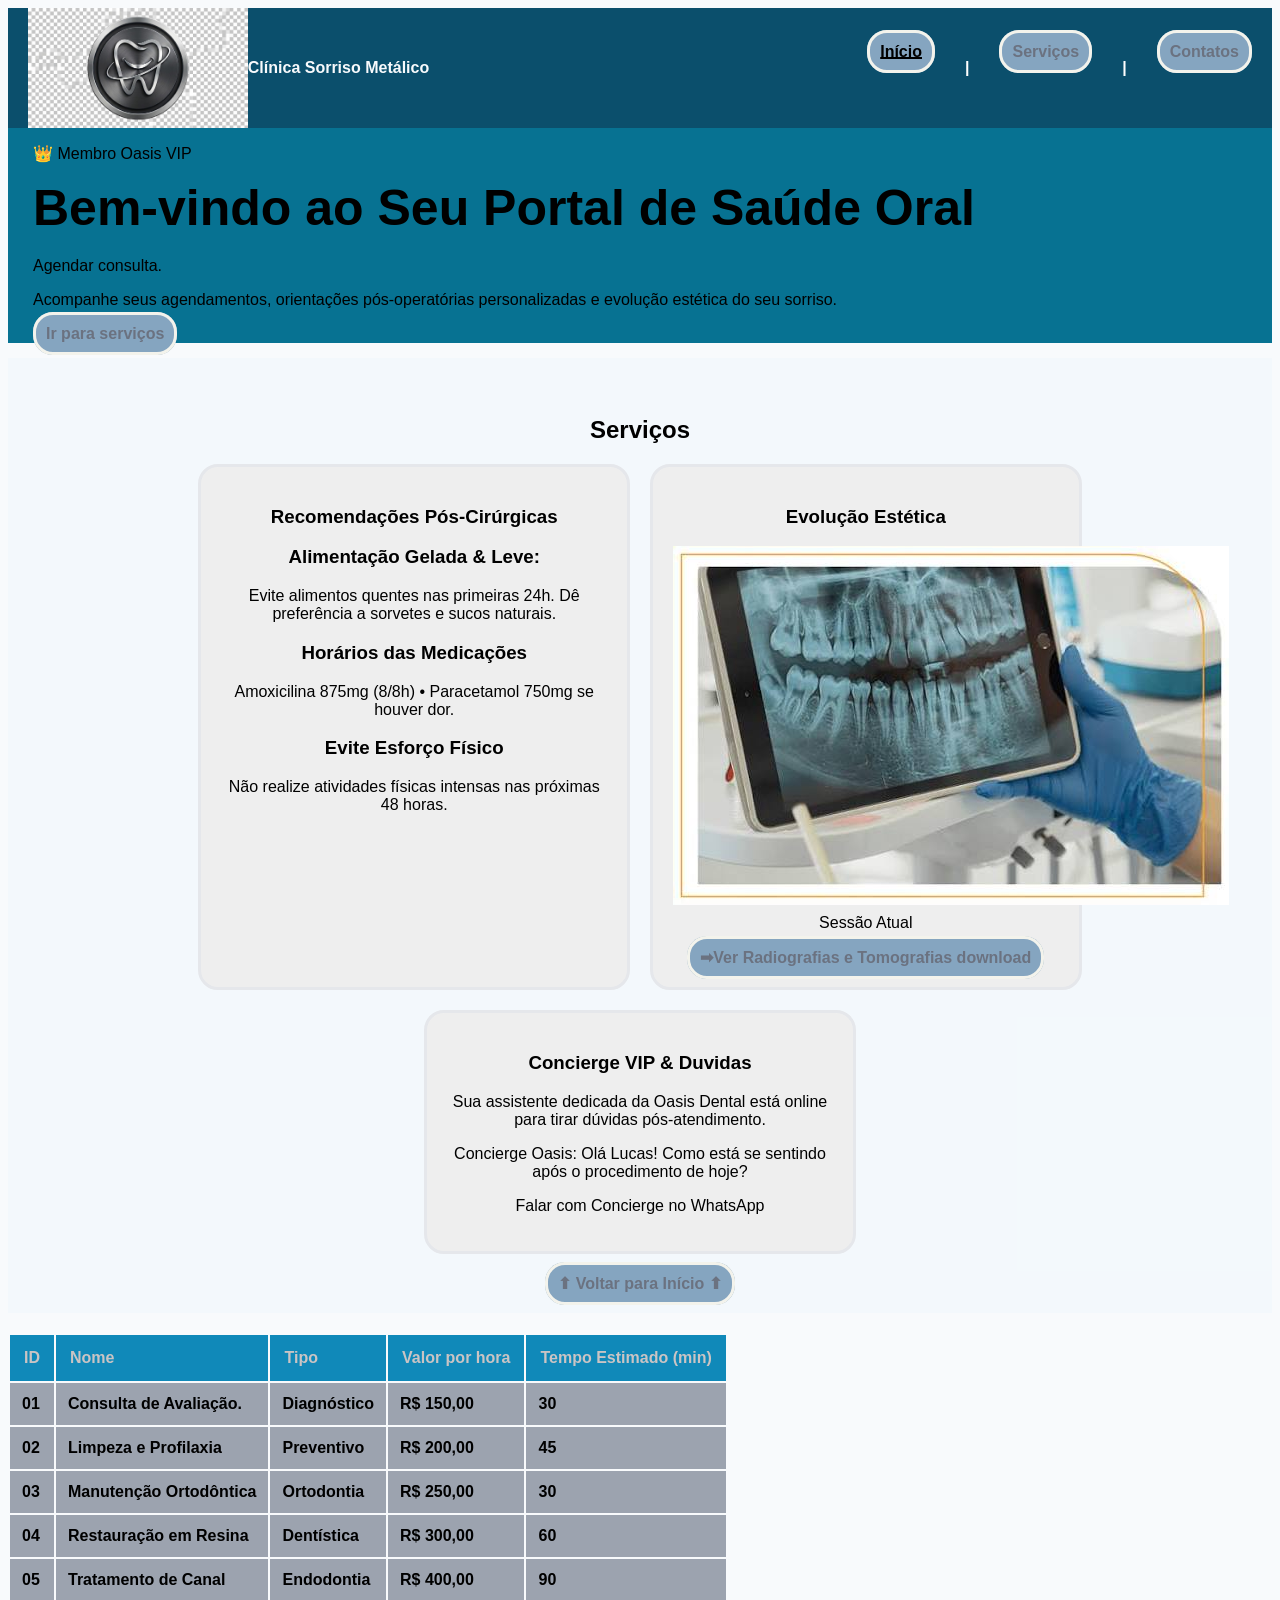
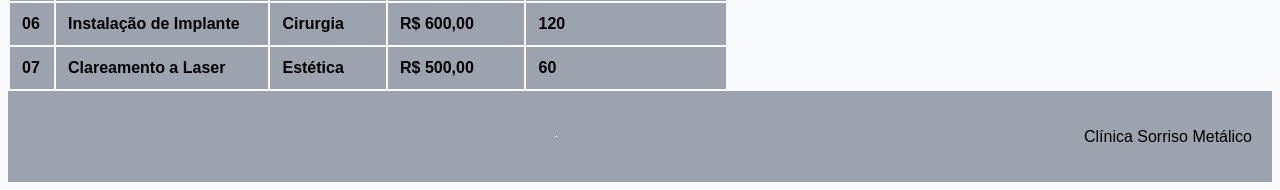
<file: index.html>
<!DOCTYPE html>
<html lang="pt-BR">
    <head>
        <meta charset="UTF-8" />
        <title>Sorriso Metálico</title>
        <link rel="stylesheet" href="css/style.css">

    </head>
    <body>
        <header>
            <section id="logo">
                <img src="assets/img.png" alt="Logo da clínica">
                <p>Clínica Sorriso Metálico</p>
            </section>
            <section id="menu">
                <section id="menu-inicio"><a href="#inicio">Início</a></section>
                <p>|</p>
                <section id="menu-servicos"><a href="#servicos">Serviços</a></section>
                <p>|</p>
                <section id="menu-contatos"><a href="#contatos">Contatos</a></section>
            </section>
        </header>
            
            <main>
                <section id="slogan">
                    <article>
                        <p class="texto_pequeno">👑 Membro Oasis VIP</p>
                        <h1>Bem-vindo ao Seu Portal de Saúde Oral</h1>
                        <p>Agendar consulta.</p>
                        <p>Acompanhe seus agendamentos, orientações pós-operatórias personalizadas e evolução estética do seu sorriso.</p>
                        <span id="ir-para-serviços"><a href="#servicos">Ir para serviços</a></span>
                    </article>
                </section>
                <section id="servicos">
                        <section id="galeria">
                            <article class="card">
                                <img>
                                <article class="card">
                                    <h2>Serviços</h2>
                                </article>
                                <section id="sobre">
                    <article class="sobre">
                    <h3>Recomendações Pós-Cirúrgicas</h3>
                    <h3>Alimentação Gelada & Leve: </h3>
                    <p>Evite alimentos quentes nas primeiras 24h. Dê preferência a sorvetes e sucos naturais.</p>
                    <h3>Horários das Medicações</h3>
                    <p>Amoxicilina 875mg (8/8h) • Paracetamol 750mg se houver dor.</p>
                    <h3>Evite Esforço Físico</h3>
                    <p>Não realize atividades físicas intensas nas próximas 48 horas.</p>
                </article>
                <article class="sobre">
                    <h3>Evolução Estética</h3>
                    <img src="assets/img/imagem1.png" alt="Imagem de uma arcada dentária">
                    <p class="texto_pequeno">Sessão Atual</p>
                    <a href="assets/img/guia.pdf" download> ➡Ver Radiografias e Tomografias download</a>
                </article>
                <article class="sobre">
                    <h3>Concierge VIP & Duvidas</h3>
                    <p>Sua assistente dedicada da Oasis Dental está online para tirar dúvidas pós-atendimento.</p>
                    <p>Concierge Oasis: Olá Lucas! Como está se sentindo após o procedimento de hoje?</p>
                    <p>Falar com Concierge no WhatsApp</p>
                </article>
            </article>
            <section>
            <a href="#menu-inicio">⬆ Voltar para Início ⬆</a>
            <section id="menu_inicio">
        </section>
    </section>
</main>
    <table>
            <thead>
                <tr>
                    <th>ID</th>
                    <th>Nome</th>
                    <th>Tipo</th>
                    <th>Valor por hora</th>
                    <th>Tempo Estimado (min)</th>
                </tr>
            </thead>
            <tbody>
                <tr>
                    <td>01</td>
                    <td>Consulta de Avaliação.</td>
                    <td>Diagnóstico</td>
                    <td>R$ 150,00</td>
                    <td>30</td>
                </tr>
                <tr>
                    <td>02</td>
                    <td>Limpeza e Profilaxia</td>
                    <td>Preventivo</td>
                    <td>R$ 200,00</td>
                    <td>45</td>
                </tr>
                <tr>
                    <td>03</td>
                    <td>Manutenção Ortodôntica</td>
                    <td>Ortodontia</td>
                    <td>R$ 250,00</td>
                    <td>30</td>
                </tr>
                <tr>
                    <td>04</td>
                    <td>Restauração em Resina</td>
                    <td>Dentística</td>
                    <td>R$ 300,00</td>
                    <td>60</td>
                </tr>
                <tr>
                    <td>05</td>
                    <td>Tratamento de Canal</td>
                    <td>Endodontia</td>
                    <td>R$ 400,00 </td>
                    <td>90</td>
                </tr>
                <tr>
                    <td>06</td>
                    <td>Instalação de Implante</td>
                    <td>Cirurgia</td>
                    <td>R$ 600,00</td>
                    <td>120</td>
                </tr>
                <tr>
                    <td>07</td>
                    <td>Clareamento a Laser</td>
                    <td>Estética</td>
                    <td>R$ 500,00</td>
                    <td>60</td>
                </tr>
            </tbody>
        </table>
        <footer>
            <hr>
            <article class="#contatos"></article>                    
            <p>Clínica Sorriso Metálico</p>
        </footer>
    </body>
    </html>
</file>
<file: css/style.css>
* {

header {
    background-color: #0B4F6C;
    padding: 0;
    margin: 0;
    box-sizing: border-box;
     display: flex;
    justify-content: space-between;
    padding-left: 20px;
    padding-right: 20px;
    align-items: center;
}
}
body {
    background-color: #F8FAFC;
    font-family: Verdana, Geneva, Tahoma, sans-serif;
    color: black;
}

a {
    text-decoration: none;
    color: #6B7280;
    background-color:rgb(133, 165, 192);
    font-weight: bold;
    padding:10px;
    border-radius: 20px;
    border-style: solid;
    border-color: rgb(243, 243, 236);
}
#logo {
    display: flex;
    align-items: center;
    font-weight: bold;
    color: #F8FAFC ;
}
#logo img {
    height: 120px;
}
#menu {
    color: white;
    display: flex;
    gap: 30px;
    font-weight: bold;
}
#menu-inicio a {
    color:black;
    text-underline-offset: 0px;
    text-decoration:underline;
    text-decoration-thickness: 2px;
}
.texto-pequeno {
    font-family: Verdana, Tahoma, sans-serif;
    font-size:x-small;
    font-weight: bold;
    text-transform: uppercase;
    color:black;
}
#slogan {
    background-color:#F8FAFC;
    background-color:#077292;
    padding-left: 25px;
    justify-content:space-between;
    align-items: center;
    display:flex;
    margin-bottom: 15px;
    gap: 15px;
}
#slogan h1 {
    font-size: 50px;
    margin-top: 5px;
    margin-bottom: 20px;
}
#ir-para-introducao a:hover {
    color: #f1e4e4 ;
}
#slogan img {
    width: 450px;
    height: 450px;
}
#introducao {
    padding: 20px;
}
#sobre {
    display: flex;
    flex-wrap: wrap;
    justify-content: center;
    gap: 20px;
    margin-top: 20px;
    margin-bottom: 20px;
}
.sobre {
    width: 31.5%;
    flex-direction: row;
    justify-content: center;
    align-items: center;
    background-color: #eeeeee;
    border-radius: 20px;
    border-style: solid;
    border-color: #E5E7EB;
    padding: 20px;
    text-align: center;
}
.emoji {
    font-size: 80px;
}
.sobre p {
    font-family: 'Segoe UI', Tahoma, Geneva, Verdana, sans-serif;
    margin-top: 5px;
}
#galeria {
    text-align: center;
    background-color: rgba(241, 248, 252, 0.7);
    padding:20px;
}
#galeria a:hover {
    color:rgb(231, 231, 231);
}
#galeria  {

    margin-bottom: 20px;
}
.table {

   width: 95%;
   margin: 20px auto;
   font-family: Arial, Helvetica, sans-serif;
   background-color: #fffdfe;
   box-shadow: 4px;
   border-radius: 10px;
}
thead {
    background-color:#1089b9;
    color:rgb(202, 196, 196);
}
thead th {
    padding: 14px;
    text-align: left;
    font-size: 16px;
}
tbody td{
    padding: 12px;
    border-bottom: 1px;
}
tbody tr {
    background-color:#9CA3AF;
}
td {
    font-weight: bold;
    color:black;
}
footer {
    background-color:#9CA3AF;
    justify-content: space-between;
    color:black;
    display:flex;
    align-items: center;
    padding: 20px;
    line-height: 1.2;
}
</file>
